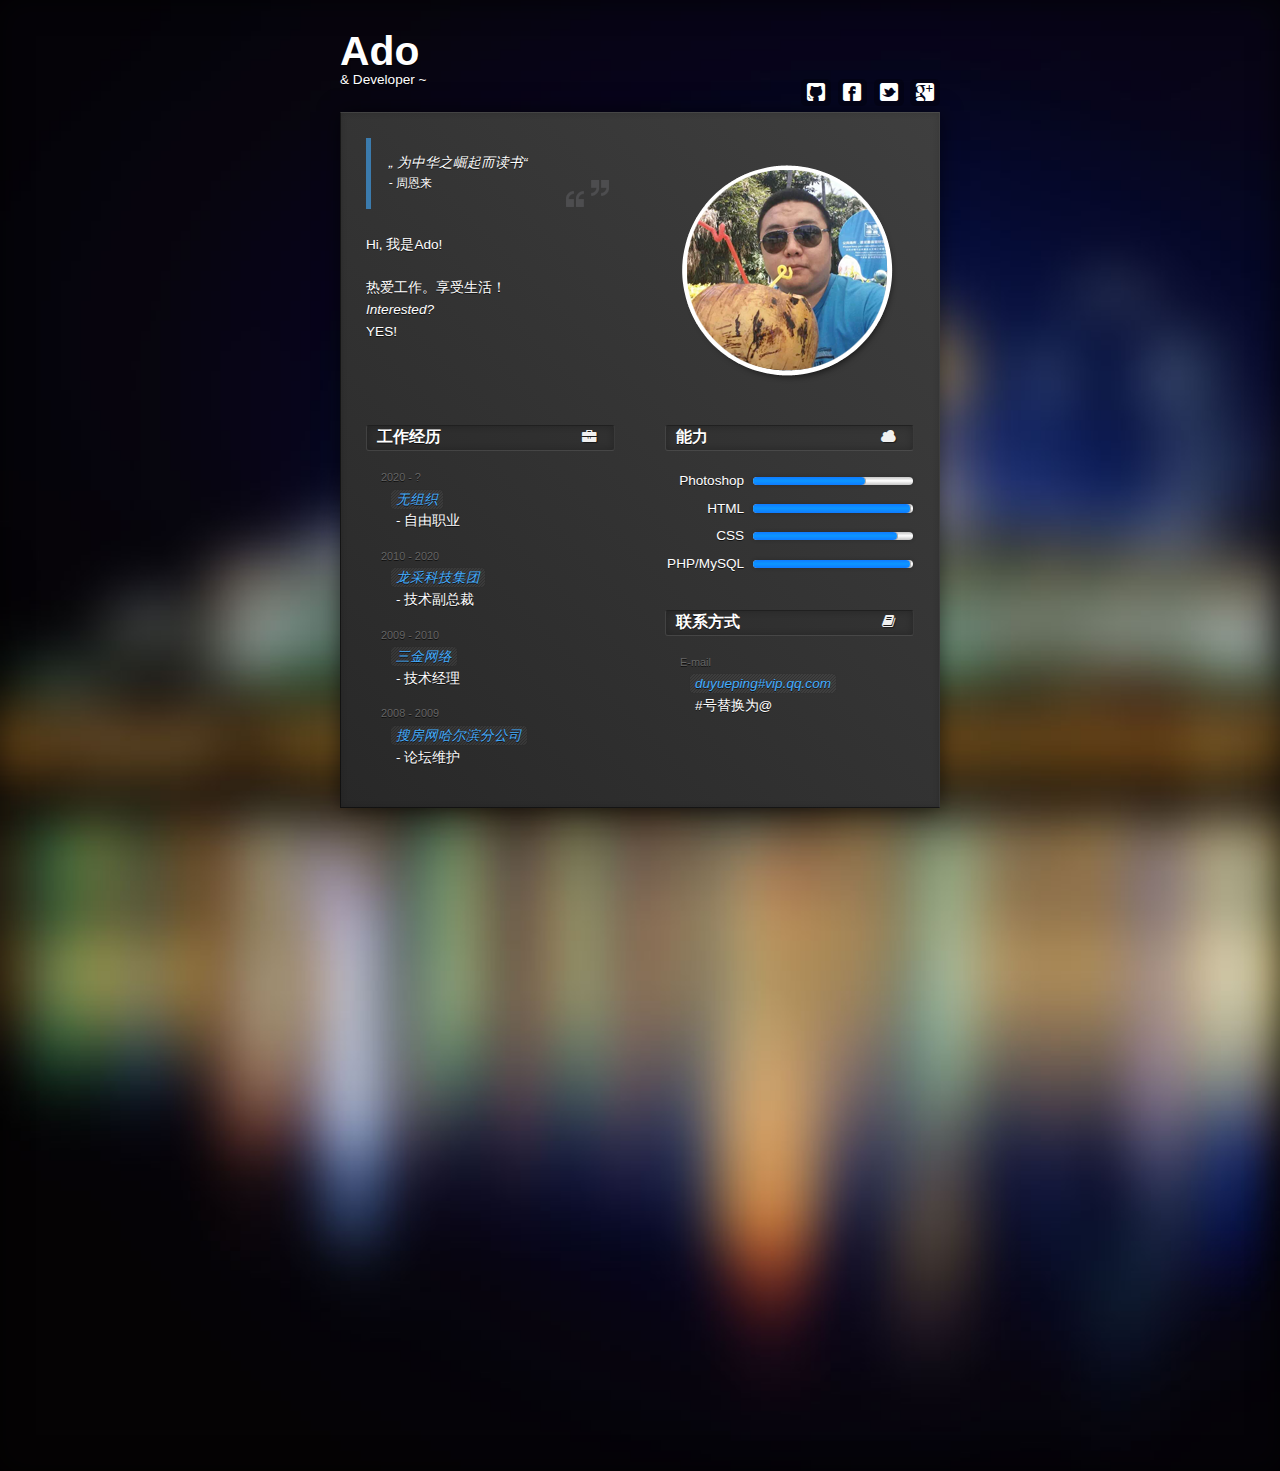
<file: index.html>
﻿<!DOCTYPE html>
<html lang="zh">
<head>

    <!-- charset -->
    <meta charset="utf-8"/>

    <!-- prevent scaling -->
    <meta name="viewport" content="width=device-width, initial-scale=1, maximum-scale=1"/>

    <title>Ado</title>

    <!--  including stylesheets-->
    <link rel="stylesheet" type="text/css" href="css/reset.min.css"/>
    <link rel="stylesheet" type="text/css" href="css/font-awesome.min.css"/>
    <link rel="stylesheet" type="text/css" href="css/style.css"/>

    <meta http-equiv="Content-Type" content="text/html; charset=utf-8"/>
</head>
<body>

<div class="panorama"><img class="p_img" src="images/panorama/new_york.jpg" alt="panorama"/></div>

<div class="wrapper">

    <header>

        <h1><a class="no-animation" href="#">Ado</a></h1>

        <h2> & Developer ~ </h2>

        <div class="clear"></div>

    </header>

    <section class="content">

        <ul class="social-media">

            <li><a class="no-animation" href="https://github.com/duyueping"><i class="icon-github-sign"></i></a></li>
            <li><a class="no-animation" href="https://www.facebook.com/duyueping"><i class="icon-facebook-sign"></i></a></li>
            <li><a class="no-animation" href="https://twitter.com/duyueping"><i class="icon-twitter-sign"></i></a></li>
            <li><a class="no-animation" href="https://plus.google.com/113420824792667247048"><i class="icon-google-plus-sign"></i></a></li>

        </ul>

        <ul class="content-list">

            <li class="list-home">

                <div class="column">

                    <div class="g_15 f_right">

                        <img class="portrait" src="images/portrait.png" alt="portrait"/>

                    </div>


                    <div class="g_15 f_left">

                        <blockquote class="about">
                            &bdquo; 为中华之崛起而读书&ldquo;<br/>
                            <p>- 周恩来</p>
                        </blockquote>

                        <p class="about_me">Hi, 我是Ado!<br/><br/> 热爱工作。享受生活！<br/>
                            <i>Interested?</i> <br/>YES!</p>

                    </div>

                </div>

                <div class="column p_top_none">

                    <div class="g_15 g_620_padding">

                        <h3 class="heading"><span>+</span> 工作经历<span><i class="icon-briefcase"></i></span></h3>

                        <ul class="employment">

                            <li class="time">2020 - ?</li>

                            <li class="company"><span>无组织</span></li>

                            <li class="work">自由职业</li>

                        </ul>

                        <ul class="employment">

                            <li class="time">2010 - 2020</li>

                            <li class="company"><span>龙采科技集团</span></li>

                            <li class="work">技术副总裁</li>

                        </ul>

                        <ul class="employment">

                            <li class="time">2009 - 2010</li>

                            <li class="company"><span>三金网络</span></li>

                            <li class="work">技术经理</li>

                        </ul>

                        <ul class="employment">

                            <li class="time">2008 - 2009</li>

                            <li class="company"><span>搜房网哈尔滨分公司</span></li>

                            <li class="work">论坛维护</li>

                        </ul>

                    </div>

                    <div class="g_15 g_620_padding">

                        <h3 class="heading"><span>+</span> 能力 <span><i class="icon-cloud"></i></span></h3>

                        <table class="skills">

                            <tr>
                                <td class="desc">Photoshop</td>
                                <td>
                                    <div class="outer-bar">
                                        <div class="inner-bar" style="width: 70%"></div>
                                    </div>
                                </td>
                            </tr>

                            <tr>
                                <td class="desc">HTML</td>
                                <td>
                                    <div class="outer-bar">
                                        <div class="inner-bar" style="width: 98%"></div>
                                    </div>
                                </td>
                            </tr>

                            <tr>
                                <td class="desc">CSS</td>
                                <td>
                                    <div class="outer-bar">
                                        <div class="inner-bar" style="width: 90%"></div>
                                    </div>
                                </td>
                            </tr>

                            <tr>
                                <td class="desc">PHP/MySQL</td>
                                <td>
                                    <div class="outer-bar">
                                        <div class="inner-bar" style="width: 98%"></div>
                                    </div>
                                </td>
                            </tr>

                        </table>

                        <h3 class="heading"><span>+</span> 联系方式 <span><i class="icon-book"></i></span></h3>

                        <ul class="education">

                            <li class="time">E-mail</li>

                            <li class="institution"><span>duyueping#vip.qq.com</span></li>

                            <li class="grade">#号替换为@</li>

                        </ul>

                    </div>

                </div>

            </li>

        </ul>

    </section>

</div>

</body>
</html>
</file>
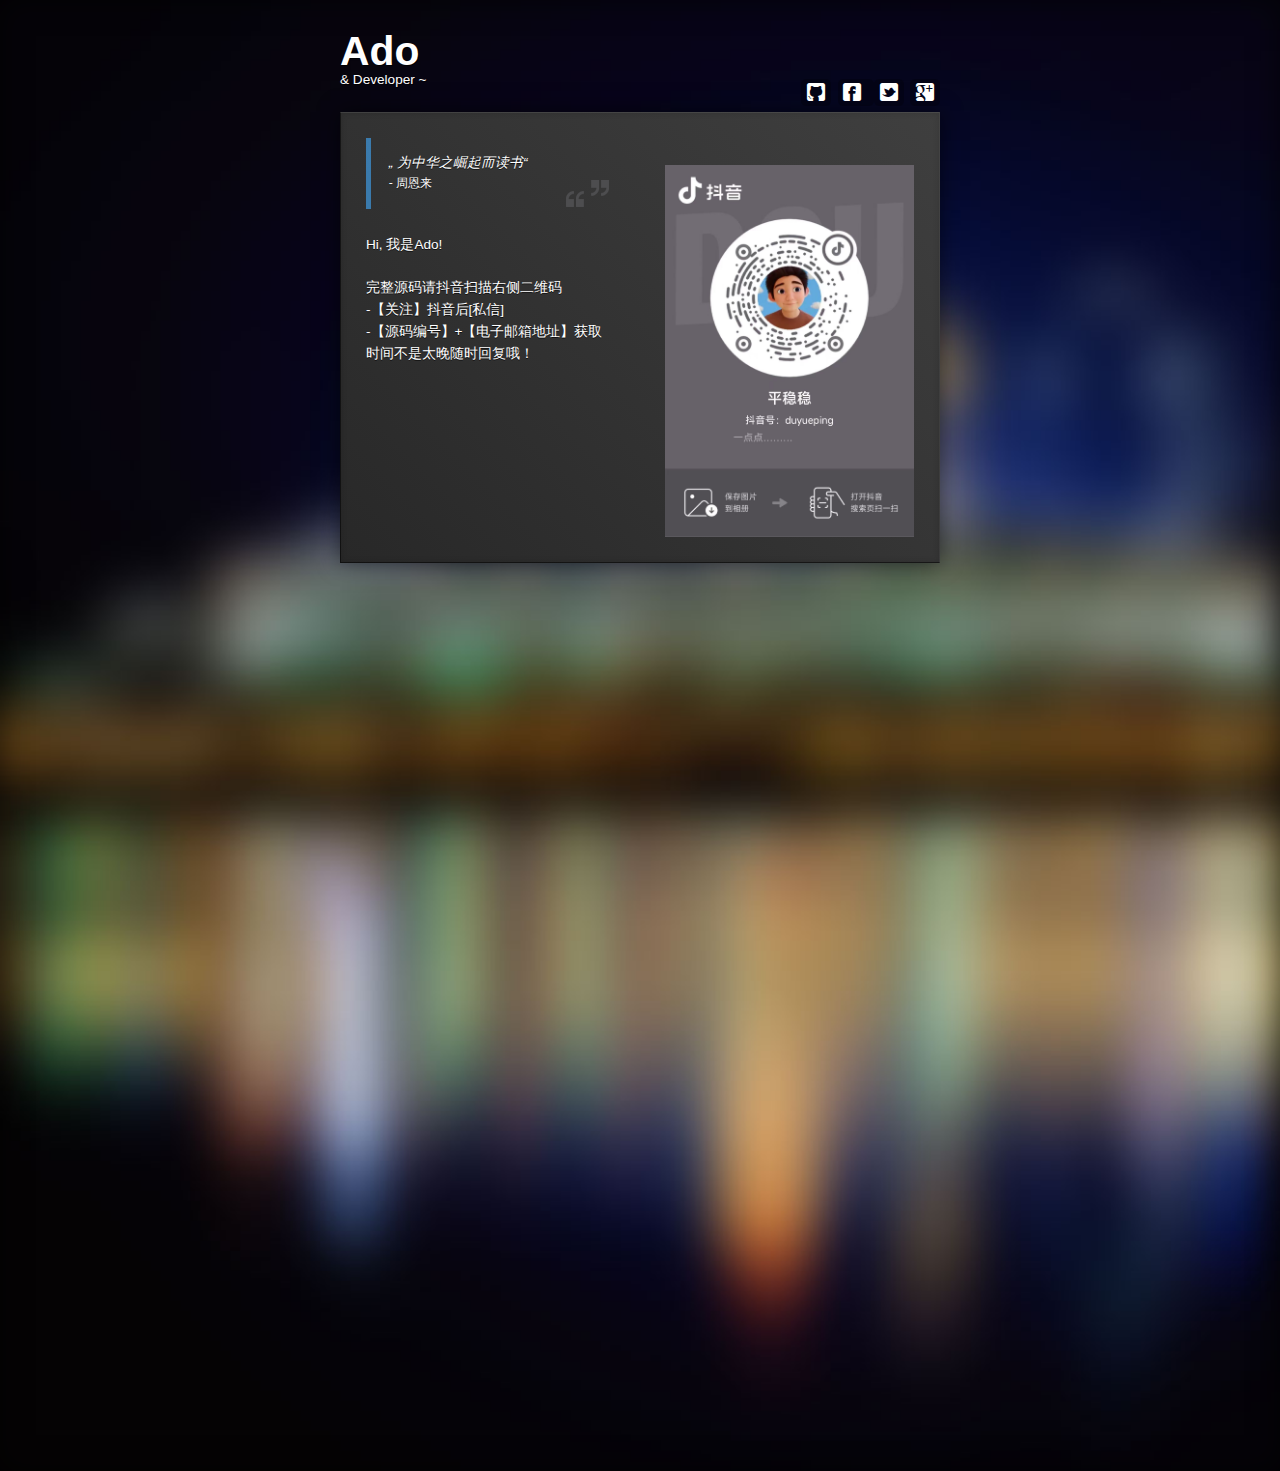
<file: info.html>
﻿<!DOCTYPE html>
<html lang="zh">
<head>

    <!-- charset -->
    <meta charset="utf-8"/>

    <!-- prevent scaling -->
    <meta name="viewport" content="width=device-width, initial-scale=1, maximum-scale=1"/>

    <title>Ado</title>

    <!--  including stylesheets-->
    <link rel="stylesheet" type="text/css" href="css/reset.min.css"/>
    <link rel="stylesheet" type="text/css" href="css/font-awesome.min.css"/>
    <link rel="stylesheet" type="text/css" href="css/style.css"/>


    <meta http-equiv="Content-Type" content="text/html; charset=utf-8"/>
</head>
<body>

<div class="panorama"><img class="p_img" src="images/panorama/new_york.jpg" alt="panorama"/></div>

<div class="wrapper">

    <header>

        <h1><a class="no-animation" href="#">Ado</a></h1>

        <h2> & Developer ~ </h2>

        <div class="clear"></div>

    </header>

    <section class="content">

        <ul class="social-media">

            <li><a class="no-animation" href="https://github.com/duyueping"><i class="icon-github-sign"></i></a></li>

            <li><a class="no-animation" href="https://www.facebook.com/duyueping"><i class="icon-facebook-sign"></i></a>
            </li>

            <li><a class="no-animation" href="https://twitter.com/duyueping"><i class="icon-twitter-sign"></i></a></li>

            <li><a class="no-animation" href="https://plus.google.com/113420824792667247048"><i
                    class="icon-google-plus-sign"></i></a></li>

        </ul>

        <ul class="content-list">

            <li class="list-home">

                <div class="column">

                    <div class="g_15 f_right">

                        <img class="portrait" src="images/dy.jpg" alt="portrait"/>

                    </div>


                    <div class="g_15 f_left">

                        <blockquote class="about">
                            &bdquo; 为中华之崛起而读书&ldquo;<br/>
                            <p>- 周恩来</p>
                        </blockquote>

                        <p class="about_me">Hi, 我是Ado!<br/><br/>完整源码请抖音扫描右侧二维码<br>-【关注】抖音后[私信]<br>-【源码编号】+【电子邮箱地址】获取<br>时间不是太晚随时回复哦！<br/>

                    </div>

                </div>



            </li>

        </ul>

    </section>

</div>

</body>
</html>
</file>
<file: css/style.css>
/*  general settings
============================================================= */

body,
html {
	height: 100%;
	min-height: 100%;
}

body {
	background: url('../images/backgrounds/bg_1.png');

	font: 0.85em/1.6em 'arial','微软雅黑', sans-serif;
	color: #fff;
}

img {
	max-width: 100%;
}

div, header, nav, aside, article, section, footer, input, textarea, table, ul, li {
	-webkit-box-sizing: border-box;
	-moz-box-sizing: border-box;
	box-sizing: border-box;
}

/*  elements
============================================================= */
	
.panorama {
	position: absolute;
	top: 0;
	left: 0;
	width: 100%;
	height: 1471px;
	background: url('../images/panorama/new_york.jpg') no-repeat;
	-webkit-background-size: cover;
	-moz-background-size: cover;
	-o-background-size: cover;
	background-size: cover;
	-webkit-box-shadow:  
		0 2px 10px rgba(0,0,0,.4),
		inset 0 0 30px rgba(0,0,0,.6);
	-moz-box-shadow:  
		0 2px 10px rgba(0,0,0,.4),
		inset 0 0 30px rgba(0,0,0,.6);
	box-shadow:  
		0 2px 10px rgba(0,0,0,.4),
		inset 0 0 30px rgba(0,0,0,.6);
	z-index: 1;
}

.p_img {
	display: none;
	-webkit-box-shadow: 
		0 0 10px rgba(0,0,0,.8),
		0 -2px 5px rgba(0,0,0,.5);	
	-moz-box-shadow: 
		0 0 10px rgba(0,0,0,.8),
		0 -2px 5px rgba(0,0,0,.5);
	box-shadow: 
		0 0 10px rgba(0,0,0,.8),
		0 -2px 5px rgba(0,0,0,.5);
	border-bottom: 1px solid rgba(0,0,0,.8);
}

.wrapper {
	position: relative;
	top: 0;
	left: 50%;
	margin: 0 0 0 -300px;
	padding: 0 0 10px 0;
	width: 600px;

	z-index: 2;
}

header > h1 {
	margin: 0;
	padding: 0.75em 0 0 0;

	font: 700 3em/1em 'arial', serif;
	text-shadow: 1px 1px 0 rgba(0,0,0,.75);
}

header > h2 {
	margin: 0;
	padding: 2px 0 25px 0;

	font: 500 1em/1em 'arial', sans-serif;
}

header > h1,h2 {
	text-shadow: 1px 1px 0 rgba(0,0,0,.75);
}

.inner_copyright{text-indent:-9999px;height:0;line-height:0;font-size:0;overflow:hidden;}

.social-media {
	position: absolute;
	right: 0;
	top: -1.25em;
	margin: 0 0 10px 0;
	padding: 0;

	font-size: 1.75em;
	z-index: 10;
}

.social-media li {
	display: inline;
	padding: 0;
	background: rgba(0,0,0,.25);
	-webkit-border-radius: 5px;
	-moz-border-radius: 5px;
	border-radius: 5px;
}

section.content {
	position: relative;
	margin: 0 0 50px 0;
	background: #282828;
	background: -moz-linear-gradient(45deg,  #282828 0%, #3f3f3f 100%); 
	background: -webkit-gradient(linear, left bottom, right top, color-stop(0%,#282828), color-stop(100%,#3f3f3f)); 
	background: -o-linear-gradient(45deg,  #282828 0%,#3f3f3f 100%); 
	background: -ms-linear-gradient(45deg,  #282828 0%,#3f3f3f 100%); 
	background: linear-gradient(45deg,  #282828 0%,#3f3f3f 100%); 
	filter: progid:DXImageTransform.Microsoft.gradient( startColorstr='#282828', endColorstr='#3f3f3f',GradientType=1 ); 
}

.content-list {
	position: relative;
	top: 0;
	left: 0;
	width: 100%;
	margin: 0;
	padding: 0;
	border-top: 1px solid rgba(100,100,100,.3);
	border-right: 1px solid rgba(100,100,100,.15);
	border-bottom: 1px solid rgba(0,0,0,.55);
	border-left: 1px solid rgba(0,0,0,.55);
	-webkit-box-shadow: 
		0 0 20px rgba(0,0,0,.55),
		0 0 6px rgba(0,0,0,.15) inset;	
	-moz-box-shadow: 
		0 0 20px rgba(0,0,0,.55),
		0 0 6px rgba(0,0,0,.15) inset;
	box-shadow: 
		0 0 20px rgba(0,0,0,.55),
		0 0 6px rgba(0,0,0,.15) inset;
	z-index: 3;
}

.content-list li {
	list-style-type: none;
	margin: 0;
	padding: 0;
}

.content-list .list-home {
	display: block;
}

.content-list .list-portfolio,
.content-list .list-contact {
	display: none;
}

.portrait {
	display: block;
	margin: 0 auto;
	padding: 2em 0 0 0;
}	

blockquote.about {
	position: relative;
	margin: 0;
	padding: 1em 0 1em 1.3em;
	border-left: 5px solid rgba(65,172,255,.6);
	background: url('../images/quote.png') no-repeat 97% 97%;

	font-style: italic;
}

blockquote.about > p {
	margin: 0;
	padding: 0;

	font-size: 0.9em;
	font-style: normal;
}

.about_me {
	margin: 25px 0 0 0;
}

h1.heading,
h2.heading {
	border-bottom: 1px solid rgba(255,255,255,.12);
	-webkit-box-shadow: 0 1px 0 rgba(0,0,0,.2);
	-moz-box-shadow: 0 1px 0 rgba(0,0,0,.2);
	box-shadow: 0 1px 0 rgba(0,0,0,.2);

	font-weight: 500;
}

h1.heading {
	padding: 0 0 6px 0;
}

h3.heading {
	padding: 0 0 2px 10px;
	border-top: 1px solid rgba(30,30,30,.85);
	border-right: 1px solid rgba(60,60,60,.9);
	border-bottom: 1px solid rgba(140,140,140,.25);
	border-left: 1px solid rgba(75,75,75,.75);
	-webkit-border-radius: 3px;
	-moz-border-radius: 3px;
	border-radius: 3px;
	background: rgba(0,0,0,.05);
	-webkit-box-shadow: inset 0 0 8px rgba(0,0,0,.25);
	-moz-box-shadow: inset 0 0 8px rgba(0,0,0,.25);
	box-shadow: inset 0 0 8px rgba(0,0,0,.25);
}

.heading > span:nth-child(1) {
	display: none;
	font-weight: 300;
}

.heading > span:nth-child(2) {
	float: right;
	padding: 0 15px;
}

.heading > span:nth-child(2) i {
	text-shadow: 1px 1px 1px rgba(0,0,0,.5);

	color: rgb(240,240,240);
}

.skills {
	width: 100%;
	margin: 16px 0 32px 0;
}

.skills .desc {
	width: 35%;
	text-align: right;
	padding: 3px 8px 3px 0;
}

.skills .outer-bar {
	width: 100%;
	height: 0.6em;
	background: #c4c4c4; 
	background: -moz-linear-gradient(top,  #c4c4c4 0%, #ffffff 47%, #c4c4c4 100%); /* FF3.6+ */
	background: -webkit-gradient(linear, left top, left bottom, color-stop(0%,#c4c4c4), color-stop(47%,#ffffff), color-stop(100%,#c4c4c4)); /* Chrome,Safari4+ */
	background: -webkit-linear-gradient(top,  #c4c4c4 0%,#ffffff 47%,#c4c4c4 100%); /* Chrome10+,Safari5.1+ */
	background: -o-linear-gradient(top,  #c4c4c4 0%,#ffffff 47%,#c4c4c4 100%); /* Opera 11.10+ */
	background: -ms-linear-gradient(top,  #c4c4c4 0%,#ffffff 47%,#c4c4c4 100%); /* IE10+ */
	background: linear-gradient(to bottom,  #c4c4c4 0%,#ffffff 47%,#c4c4c4 100%); /* W3C */
	filter: progid:DXImageTransform.Microsoft.gradient( startColorstr='#c4c4c4', endColorstr='#c4c4c4',GradientType=0 ); /* IE6-9 */
	-webkit-box-shadow:  0 0 4px rgba(0,0,0,.2);
	-moz-box-shadow:  0 0 4px rgba(0,0,0,.2);
	box-shadow:  0 0 4px rgba(0,0,0,.2);
	-webkit-border-radius: 4px;
	-moz-border-radius: 4px;
	border-radius: 4px;
	z-index: 1;
}

.skills .inner-bar {
	height: 0.6em;
	background: #0f7bff; 
	background: -moz-linear-gradient(top,  #0f7bff 0%, #0c96ff 48%, #0f7bff 100%); /* FF3.6+ */
	background: -webkit-gradient(linear, left top, left bottom, color-stop(0%,#0f7bff), color-stop(48%,#0c96ff), color-stop(100%,#0f7bff)); /* Chrome,Safari4+ */
	background: -webkit-linear-gradient(top,  #0f7bff 0%,#0c96ff 48%,#0f7bff 100%); /* Chrome10+,Safari5.1+ */
	background: -o-linear-gradient(top,  #0f7bff 0%,#0c96ff 48%,#0f7bff 100%); /* Opera 11.10+ */
	background: -ms-linear-gradient(top,  #0f7bff 0%,#0c96ff 48%,#0f7bff 100%); /* IE10+ */
	background: linear-gradient(to bottom,  #0f7bff 0%,#0c96ff 48%,#0f7bff 100%); /* W3C */
	filter: progid:DXImageTransform.Microsoft.gradient( startColorstr='#0f7bff', endColorstr='#0f7bff',GradientType=0 ); /* IE6-9 */
	-webkit-box-shadow: 1px 0 0 rgba(0,0,0,.3);
	-moz-box-shadow: 1px 0 0 rgba(0,0,0,.3);
	box-shadow: 1px 0 0 rgba(0,0,0,.3);
	-webkit-border-radius: 4px;
	-moz-border-radius: 4px;
	border-radius: 4px;
	z-index: 2;
}

.employment,
.education {
	list-style: none;
}

.employment .time,
.education .time {
	margin-left: -15px;

	font-size: 0.8em;
	color: rgb(100,100,100);
}

.employment .company,
.education .institution {
	font-style: italic;
	color: rgb(65,172,255);
}

.employment .company span,
.education .institution span {
	padding: 2px 5px;
	margin: 0 0 0 -5px;
	background: rgba(255,255,255,.06);
	background-image: url('../images/bg_dotted.png');
	-webkit-border-radius: 4px;
	-moz-border-radius: 4px;
	border-radius: 4px;
	-webkit-box-shadow: 0 0 2px rgba(0,0,0,.05);
	-moz-box-shadow: 0 0 2px rgba(0,0,0,.05);
	box-shadow: 0 0 2px rgba(0,0,0,.05);
}

.employment .work:before {
	content: '- ';
}

section.portfolio {
	display: none;
}

.isotope-portfolio {
	float: none;
	position: relative;
}

.item {
	overflow: hidden;
	position: relative;
	width: 150px;
	height: 100px;
	margin: 10px 16px;
	border: 5px solid rgba(150,150,150,.2);
	-webkit-box-shadow: 0 0 12px rgba(0,0,0,.45);
	-moz-box-shadow: 0 0 12px rgba(0,0,0,.45);
	box-shadow: 0 0 12px rgba(0,0,0,.45);
}

.item:hover {
	cursor: pointer;
}

.isotope-filter {
	margin: 10px 0;
	padding: 4px;
	background: rgba(255,255,255,.05);
	border: 1px solid rgba(0,0,0,.27);
	-webkit-border-radius: 5px;
	-moz-border-radius: 5px;
	border-radius: 5px;
	-webkit-box-shadow: 0 0 6px rgba(0,0,0,.2);
	-moz-box-shadow: 0 0 6px rgba(0,0,0,.2);
	box-shadow: 0 0 6px rgba(0,0,0,.2);
}

.isotope-filter li {
	display: inline;
	margin: 0 15px 0 0;
}

.isotope-filter li i {
	color: rgb(175,175,175);
}

.item-slider {
	position: absolute;
	top: -100px;
	left: -1px;
	width: 150px;
	height: 100px;
	background: rgba(0,0,0,.4);
	background-repeat: no-repeat;
	background-position: 50% 50%;
}

a.fancybox {
	display: inline-block;
	width: 150px;
	height: 100px;
}

.item-slider.img {
	background-image: url('../images/icon_portfolio_img.png');
}

.item-slider.video {
	background-image: url('../images/icon_portfolio_video.png');	
}

.item-name {
	position: absolute;
	bottom: -30px;
	left: 4px;
	width: 150px;

	font-size: 0.7em;
	color: #fff;
	text-shadow: 0 1px 0px rgba(0,0,0,.5);
}

section.contact {
	display: none;
}

section.contact h1 {
	border-bottom: 1px dotted rgba(255,255,255,.15);
	-webkit-box-shadow: 0 1px 0 rgba(0,0,0,.18);
	-moz-box-shadow: 0 1px 0 rgba(0,0,0,.18);
	box-shadow: 0 1px 0 rgba(0,0,0,.18);
}

.google-maps {
	width: 100%;
	height: 225px;
	border: 5px solid rgb(255,255,255);
	background: rgba(0,0,0,.5);
}

.contact-info {
	list-style-type: none;
	margin: 0;
	padding: 5px;
	background: rgba(255,255,255,.05);
	border: 1px solid rgba(0,0,0,.27);
	-webkit-border-radius: 5px;
	-moz-border-radius: 5px;
	border-radius: 5px;
	-webkit-box-shadow: 0 0 6px rgba(0,0,0,.2);
	-moz-box-shadow: 0 0 6px rgba(0,0,0,.2);
	box-shadow: 0 0 6px rgba(0,0,0,.2);

	color: rgb(175,175,175);
}

.contact-info li {
	font-size: 0.9em;
}

.contact-info i {
	color: #fff;
	font-size: 1.15em;
}

#contact {
	position: relative;
	width: 100%;
}

#contact .icon-wrapper {
	display: none;
	position: absolute;
	bottom: 60px;
	left: 50%;
	width: 50%;
	margin-left: -25%;
	padding: 0.75em 1em;
	background: -webkit-gradient(linear, 0% 0%, 0% 100%, from(rgba(41,192,0,.5)), to(rgba(50,235,0,.5)));
	background: -webkit-linear-gradient(top, rgba(41,192,0,.5), rgba(50,235,0,.5));
	background: -moz-linear-gradient(top, rgba(41,192,0,.5), rgba(50,235,0,.5));
	background: -ms-linear-gradient(top, rgba(41,192,0,.5), rgba(50,235,0,.5));
	background: -o-linear-gradient(top, rgba(41,192,0,.5), rgba(50,235,0,.5));
	background: linear-gradient(top, rgba(41,192,0,.5), rgba(50,235,0,.5));
	border: 1px solid rgb(30,150,0);
	border-radius: 15px;
	box-shadow: inset 0 0 25px rgba(0,0,0,.2);
	z-index: 100;

	text-shadow: 0 1px 0 rgba(0,0,0,.8);
}
#contact .icon-wrapper p i {
	text-shadow: 0 0 5px rgba(0,0,0,.6);
	font-size: 3em;
	line-height: 1em;
}

#contact .icon-wrapper p {
	text-align: center;
}

#contact p {
	margin: 5px 0 2px 0;
	padding: 0;
}

input[name=contact_name],
input[name=contact_email] {
	display: block;
	width: 75%;
	padding: 10px 0 10px 10px;
	-webkit-border-radius: 5px;
	-moz-border-radius: 5px;
	border-radius: 5px;
	border-top: 1px solid rgba(30,30,30,.85);
	border-right: 1px solid rgba(60,60,60,.9);
	border-bottom: 1px solid rgba(140,140,140,.65);
	border-left: 1px solid rgba(75,75,75,.9);
	background: #353535; 
	background: -moz-linear-gradient(top,  #353535 0%, #5b5b5b 100%); 
	background: -webkit-gradient(linear, left top, left bottom, color-stop(0%,#353535), color-stop(100%,#5b5b5b)); 
	background: -webkit-linear-gradient(top,  #353535 0%,#5b5b5b 100%); 
	background: -o-linear-gradient(top,  #353535 0%,#5b5b5b 100%); 
	background: -ms-linear-gradient(top,  #353535 0%,#5b5b5b 100%); 
	background: linear-gradient(top,  #353535 0%,#5b5b5b 100%); 
	filter: progid:DXImageTransform.Microsoft.gradient( startColorstr='#353535', endColorstr='#5b5b5b',GradientType=0 ); 
	-webkit-box-shadow: 0 0 8px rgba(0,0,0,.4) inset;
	-moz-box-shadow: 0 0 8px rgba(0,0,0,.4) inset;
	box-shadow: 0 0 8px rgba(0,0,0,.4) inset;
	-webkit-background-clip: padding-box;
	-khtml-background-clip: padding-box;
	-moz-background-clip: padding-box;
	background-clip: padding-box;

	color: #fff;
}

textarea[name=contact_message] {
	display: block;
	width: 100%;
	min-height: 175px;
	padding: 10px 0 10px 10px;
	-webkit-border-radius: 5px;
	-moz-border-radius: 5px;
	border-radius: 5px;
	border-top: 1px solid rgba(30,30,30,.85);
	border-right: 1px solid rgba(60,60,60,.9);
	border-bottom: 1px solid rgba(140,140,140,.65);
	border-left: 1px solid rgba(75,75,75,.9);
	background: #353535; 
	background: -moz-linear-gradient(top,  #353535 0%, #515151 100%); 
	background: -webkit-gradient(linear, left top, left bottom, color-stop(0%,#353535), color-stop(100%,#515151)); 
	background: -webkit-linear-gradient(top,  #353535 0%,#515151 100%); 
	background: -o-linear-gradient(top,  #353535 0%,#515151 100%); 
	background: -ms-linear-gradient(top,  #353535 0%,#515151 100%); 
	background: linear-gradient(top,  #353535 0%,#515151 100%); 
	filter: progid:DXImageTransform.Microsoft.gradient( startColorstr='#353535', endColorstr='#515151',GradientType=0 ); 
	-webkit-box-shadow: 0 0 15px rgba(0,0,0,.35) inset;
	-moz-box-shadow: 0 0 15px rgba(0,0,0,.35) inset;
	box-shadow: 0 0 15px rgba(0,0,0,.35) inset;
	-webkit-background-clip: padding-box;
	-khtml-background-clip: padding-box;
	-moz-background-clip: padding-box;
	background-clip: padding-box;

	color: #fff;
}

input[name=submit] {
	position: relative;
	top: 0;
	left: 0;
	display: block;
	width: 35%;
	height: 36px;
	border: 1px solid #115099;
	-webkit-border-radius: 5px;
	-moz-border-radius: 5px;
	border-radius: 5px;
	-webkit-box-shadow: 0 1px 0 rgba(0,0,0,.2), inset 0 1px 1px rgba(255,255,255,.4), inset 0 -1px 0 rgba(11,54,102,.3);
	-moz-box-shadow: 0 1px 0 rgba(0,0,0,.2), inset 0 1px 1px rgba(255,255,255,.4), inset 0 -1px 0 rgba(11,54,102,.3);
	box-shadow: 0 1px 0 rgba(0,0,0,.2), inset 0 1px 1px rgba(255,255,255,.4), inset 0 -1px 0 rgba(11,54,102,.3);
	background: rgb(65,172,255);
	background-image: -webkit-gradient(linear, 0% 0%, 0% 100%, from(#137cc8), to(#145dae));
	background-image: -webkit-linear-gradient(top, #137cc8, #145dae);	
	background-image: -moz-linear-gradient(top, #137cc8, #145dae);	
	background-image: -ms-linear-gradient(top, #137cc8, #145dae);	
	background-image: -o-linear-gradient(top, #137cc8, #145dae);
	-webkit-background-clip: padding-box;
	-khtml-background-clip: padding-box;
	-moz-background-clip: padding-box;
	background-clip: padding-box;

	color: #fff;
	text-shadow: 0 -1px 0 rgba(0,0,0,.5);
	text-align: center;
	font-weight: 500;
}

input[name=submit]::-moz-focus-inner {
  	border: 0;
  	padding: 0;
}

input[name=submit]:hover {
	background-image: -webkit-gradient(linear, 0% 0%, 0% 100%, from(#145dae), to(#137cc8));
	background-image: -webkit-linear-gradient(top, #145dae, #137cc8);
	background-image: -moz-linear-gradient(top, #145dae, #137cc8);
	background-image: -ms-linear-gradient(top, #145dae, #137cc8);
	background-image: -o-linear-gradient(top, #145dae, #137cc8);
	cursor: pointer;
}

input[name=submit]:active {
	top: 1px;
}

#contact p {
	position: relative;
}

#contact label.error {
	display: inline-block;
	margin: 5px 0 0 0;
	padding: 0 10px;
	background: rgba(255,30,30,.2);
	border: 1px solid rgba(255,30,30,.4);

	font-size: 0.8em;
	text-shadow: 0 -1px 0 rgba(0,0,0,.3);
}

#contact p:last-child {
	margin: 10px 0 0 0;
}

nav {
	margin: 0;
	padding: 0;
	width: 100%;
}

.navigation {
	margin: 0;
	padding: 0;

	font-size: 2em;
	line-height: 1.5em;
}

.navigation p {
	margin: 0;
	padding: 0;

	font-size: 0.4em;
	line-height: 0.8em;
}

.navigation li {
	overflow: hidden;
	position: relative;
	float: left;
	display: table-cell;
	width: 50%;
	padding: 0;
	background: -webkit-gradient(linear, 0% 0%, 0% 100%, from(rgba(255,255,255,.05)), to(rgba(100,100,100,.05)));
	background: -webkit-linear-gradient(top, rgba(255,255,255,.05), rgba(100,100,100,.05));
	background: -moz-linear-gradient(top, rgba(255,255,255,.05), rgba(100,100,100,.05));
	background: -ms-linear-gradient(top, rgba(255,255,255,.05), rgba(100,100,100,.05));
	background: -o-linear-gradient(top, rgba(255,255,255,.05), rgba(100,100,100,.05));
	background: linear-gradient(top, rgba(255,255,255,.05), rgba(100,100,100,.05));
	border-top: 1px solid rgba(0,0,0,.35);
	border-right: 1px solid rgba(0,0,0,.35);

	text-align: center;
	vertical-align: middle;
}

.navigation li:hover,
.navigation .active {
	background: rgba(220,220,220,.05);
	-webkit-box-shadow: 0 -2px 0 rgba(65,172,255,.5) inset;
	-moz-box-shadow: 0 -2px 0 rgba(65,172,255,.5) inset;
	box-shadow: 0 -2px 0 rgba(65,172,255,.5) inset;

	font-size: 1.05em;
	text-shadow: 2px 2px 1px rgba(0,0,0,.8);
	cursor: pointer;

	-webkit-transition: font-size .20s;
	-moz-transition: font-size .20s;
	-o-transition: font-size .20s;
	-ms-transition: font-size .20s;
	transition: font-size .20s;
	-webkit-transition: text-shadow .35s;
	-moz-transition: text-shadow .35s;
	-o-transition: text-shadow .35s;
	-ms-transition: text-shadow .35s;
	transition: text-shadow .35s;
}

.navigation li:last-child {
	border-right: none;
}

.navigation li p {
	margin: 0;
	padding: 0;
	position: absolute;
	top: -20px;
	left: 5px;
}
 
.navigation li:hover p {
	top: 5px;

	-webkit-transition: top .35s;
	-moz-transition: top .35s;
	-o-transition: top .35s;
	-ms-transition: top .35s;
	transition: top .35s
}

.navigation li i {
	position: relative;
	top: 0;
	left: 0;
	margin: 0;
	padding: 0;
	text-shadow: 1px 1px 2px rgba(0,0,0,.6);
	vertical-align: middle;
}

.navigation li:hover i {
	left: -5px;

	cursor: pointer;
	
	-webkit-transition: left .35s;
	-moz-transition: left .35s;
	-o-transition: left .35s;
	-ms-transition: left .35s;
	transition: left .35s;
}

.clear {
	clear: both;
}

a {
	color: #fff;
	text-decoration: none;
}

a:not(.no-animation):hover {
	color: rgb(65,172,255);

	-webkit-transition: color .4s;
	-moz-transition: color .4s;
	-o-transition: color .4s;
	-ms-transition: color .4s;
	transition: color .4s;
}

/*  grid
============================================================= */

.column {
	width: 100%;
	overflow: hidden;
	padding: 25px 0;

	text-shadow: 0 1px 0 rgba(0,0,0,.68);
}

.g_3 {
	width: 100%;
}

.g_2 {
	float: left;
	width: 66.66%;
}

.g_15 {
	float: left;
	width: 50%;
}

.g_1 {
	float: left;
	width: 33.33%;
}

.g_3, .g_2, .g_15, .g_1 {
	padding: 0 25px;
	border: 0 solid black;
}

.f_right {
	float: right;
}

.f_left {
	float: left;
}

.tc {
	display: table-cell;
	vertical-align: middle;
	text-align: center;
}

.p_top_none {
	padding: 0 0 25px 0;
}

/*  media queries
============================================================================================== */

@media all and (max-width: 800px) {

.panorama {
	height: 125px;
}

.wrapper {
	margin-left: -200px;
	width: 400px;
}

/*  header
================================== */

header > h1 {
	margin: 0 0 0 -15px;
	padding: .7em 0 0 0;
}

header > h2 {
	margin: 0 0 18px 0;
	padding: 2px 0 0 0;
}

.portrait {
	padding: 0;
}

/*  portfolio
================================== */

.item {
	margin: 5px 14px;
}

/*  contact form
================================== */

input[name=submit] {
	width: 100%;
}

.contact-info {
	margin: 20px 0 0 0;
}

/*  navigation
================================== */

.navigation li p {
	display: none;
}

/*  layer
================================== */

#contact .icon-wrapper {
	width: 80%;
	margin-left: -40%;
}

/*  grid
================================== */

.g_3, .g_2, .g_15, .g_1 {
	float: none;
	width: 100%;
	padding: 0 20px;
	border: 0 solid black;
}

.g_620_padding {
	padding: 0 20px 20px 20px;
}

} /*//////////////////////////////////////// end of 800 ////////////////////////////////////////*/

@media all and (max-width: 460px) {

.panorama {

}

/*  wrapper
================================== */

.wrapper {
	left: 10%;
	width: 80%;
	margin-left: 0;
}

/*  header
================================== */

header > h1 {
	margin: 0 0 0 -15px;
	padding: .9em 0 0 0;

	font-family: 2.4em/1em 'Bitter', serif;
	text-shadow: 1px 1px 0 rgba(0,0,0,.75);
}

header > h2 {
	margin: 0 0 20px 0;
	padding: 2px 0 0 0;

	font-family: 500 0.9em/1em 'arial', sans-serif;
}

.social-media {
	top: -3.35em;
}

/*  portfolio
================================== */

.item {
	margin: 8px 0;

}

/*  form
================================== */

input[name=contact_name],
input[name=contact_email] {
	width: 100%;
}

} /*//////////////////////////////////////// end of 460 ////////////////////////////////////////*/

/*  fancybox
============================================================= */

.fancybox-tmp iframe,.fancybox-tmp object{vertical-align:top;margin:0;padding:0}.fancybox-wrap{position:absolute;top:0;left:0;z-index:8020}.fancybox-skin{position:relative;background:#f9f9f9;color:#444;text-shadow:none;-webkit-border-radius:4px;-moz-border-radius:4px;border-radius:4px;margin:0;padding:0}.fancybox-opened{z-index:8030}.fancybox-opened .fancybox-skin{-webkit-box-shadow:0 10px 25px rgba(0,0,0,0.5);-moz-box-shadow:0 10px 25px rgba(0,0,0,0.5);box-shadow:0 10px 25px rgba(0,0,0,0.5)}.fancybox-outer,.fancybox-inner{position:relative;outline:none;margin:0;padding:0}.fancybox-inner{overflow:hidden}.fancybox-type-iframe .fancybox-inner{-webkit-overflow-scrolling:touch}.fancybox-error{color:#444;font:14px/20px arial, "Helvetica Neue",Helvetica,Arial,sans-serif;margin:0;padding:10px}.fancybox-image,.fancybox-iframe{display:block;width:100%;height:100%;border:0;vertical-align:top;margin:0;padding:0}.fancybox-image{max-width:100%;max-height:100%}#fancybox-loading,.fancybox-close,.fancybox-prev span,.fancybox-next span{background-image:url(../images/fancybox/fancybox_sprite.png)}#fancybox-loading{position:fixed;top:50%;left:50%;margin-top:-22px;margin-left:-22px;background-position:0 -108px;opacity:0.8;cursor:pointer;z-index:8020}#fancybox-loading div{width:44px;height:44px;background:url(../images/fancybox/fancybox_loading.gif) center center no-repeat}.fancybox-close{position:absolute;top:-18px;right:-18px;width:36px;height:36px;cursor:pointer;z-index:8040}.fancybox-nav{position:absolute;top:0;width:40%;height:100%;cursor:pointer;background:transparent url(../images/fancybox/blank.gif);-webkit-tap-highlight-color:rgba(0,0,0,0);z-index:8040}.fancybox-prev{left:0}.fancybox-next{right:0}.fancybox-nav span{position:absolute;top:50%;width:36px;height:34px;margin-top:-18px;cursor:pointer;z-index:8040;visibility:hidden}.fancybox-prev span{left:20px;background-position:0 -36px}.fancybox-next span{right:20px;background-position:0 -72px}.fancybox-tmp{position:absolute;top:-9999px;left:-9999px;overflow:visible;visibility:hidden;padding:0}#fancybox-overlay{position:absolute;top:0;left:0;overflow:hidden;display:none;z-index:8010;background:#000}#fancybox-overlay.overlay-fixed{position:fixed;bottom:0;right:0}.fancybox-title{visibility:hidden;font:normal 13px/20px arial,"Helvetica Neue",Helvetica,Arial,sans-serif;position:relative;text-shadow:none;z-index:8050}.fancybox-title-float-wrap{position:absolute;bottom:0;right:50%;margin-bottom:-35px;z-index:8030;text-align:center}.fancybox-title-float-wrap .child{display:inline-block;margin-right:-100%;background:rgba(0,0,0,0.8);-webkit-border-radius:15px;-moz-border-radius:15px;border-radius:15px;text-shadow:0 1px 2px #222;color:#FFF;font-weight:700;line-height:24px;white-space:nowrap;padding:2px 20px}.fancybox-title-outside-wrap{position:relative;margin-top:10px;color:#fff}.fancybox-title-inside-wrap{margin-top:10px}.fancybox-title-over-wrap{position:absolute;bottom:0;left:0;color:#fff;background:rgba(0,0,0,.8);padding:10px}.fancybox-nav:hover span,.fancybox-opened .fancybox-title{visibility:visible}

#fancybox-buttons{position:fixed;left:0;width:100%;z-index:8050;}#fancybox-buttons.top{top:10px;}#fancybox-buttons.bottom{bottom:10px;}#fancybox-buttons ul{display:block;width:170px;height:30px;list-style:none;-webkit-box-shadow:0 1px 3px #000,0 0 0 1px rgba(0,0,0,.7),inset 0 0 0 1px rgba(255,255,255,.05);-moz-box-shadow:0 1px 3px #000,0 0 0 1px rgba(0,0,0,.7),inset 0 0 0 1px rgba(255,255,255,.05);background:#111 0 0 50% 50% 100%;border-radius:3px;margin:0 auto;padding:0;}#fancybox-buttons ul li{float:left;margin:0;padding:0;}#fancybox-buttons a{display:block;width:30px;height:30px;text-indent:-9999px;background-image:url(../images/fancybox/fancybox_buttons.png);background-repeat:no-repeat;outline:none;}#fancybox-buttons a.btnPrev{width:32px;background-position:6px 0;}#fancybox-buttons a.btnNext{background-position:-33px 0;border-right:1px solid #3e3e3e;}#fancybox-buttons a.btnPlay{background-position:0 -30px;}#fancybox-buttons a.btnPlayOn{background-position:-30px -30px;}#fancybox-buttons a.btnToggle{background-position:3px -60px;border-left:1px solid #111;border-right:1px solid #3e3e3e;width:35px;}#fancybox-buttons a.btnToggleOn{background-position:-27px -60px;}#fancybox-buttons a.btnClose{border-left:1px solid #111;width:38px;background-position:-57px 0;}#fancybox-buttons a.btnDisabled{opacity:0.5;cursor:default;}

/* fix */
.fancybox-wrap {overflow: visible !important;}
</file>
